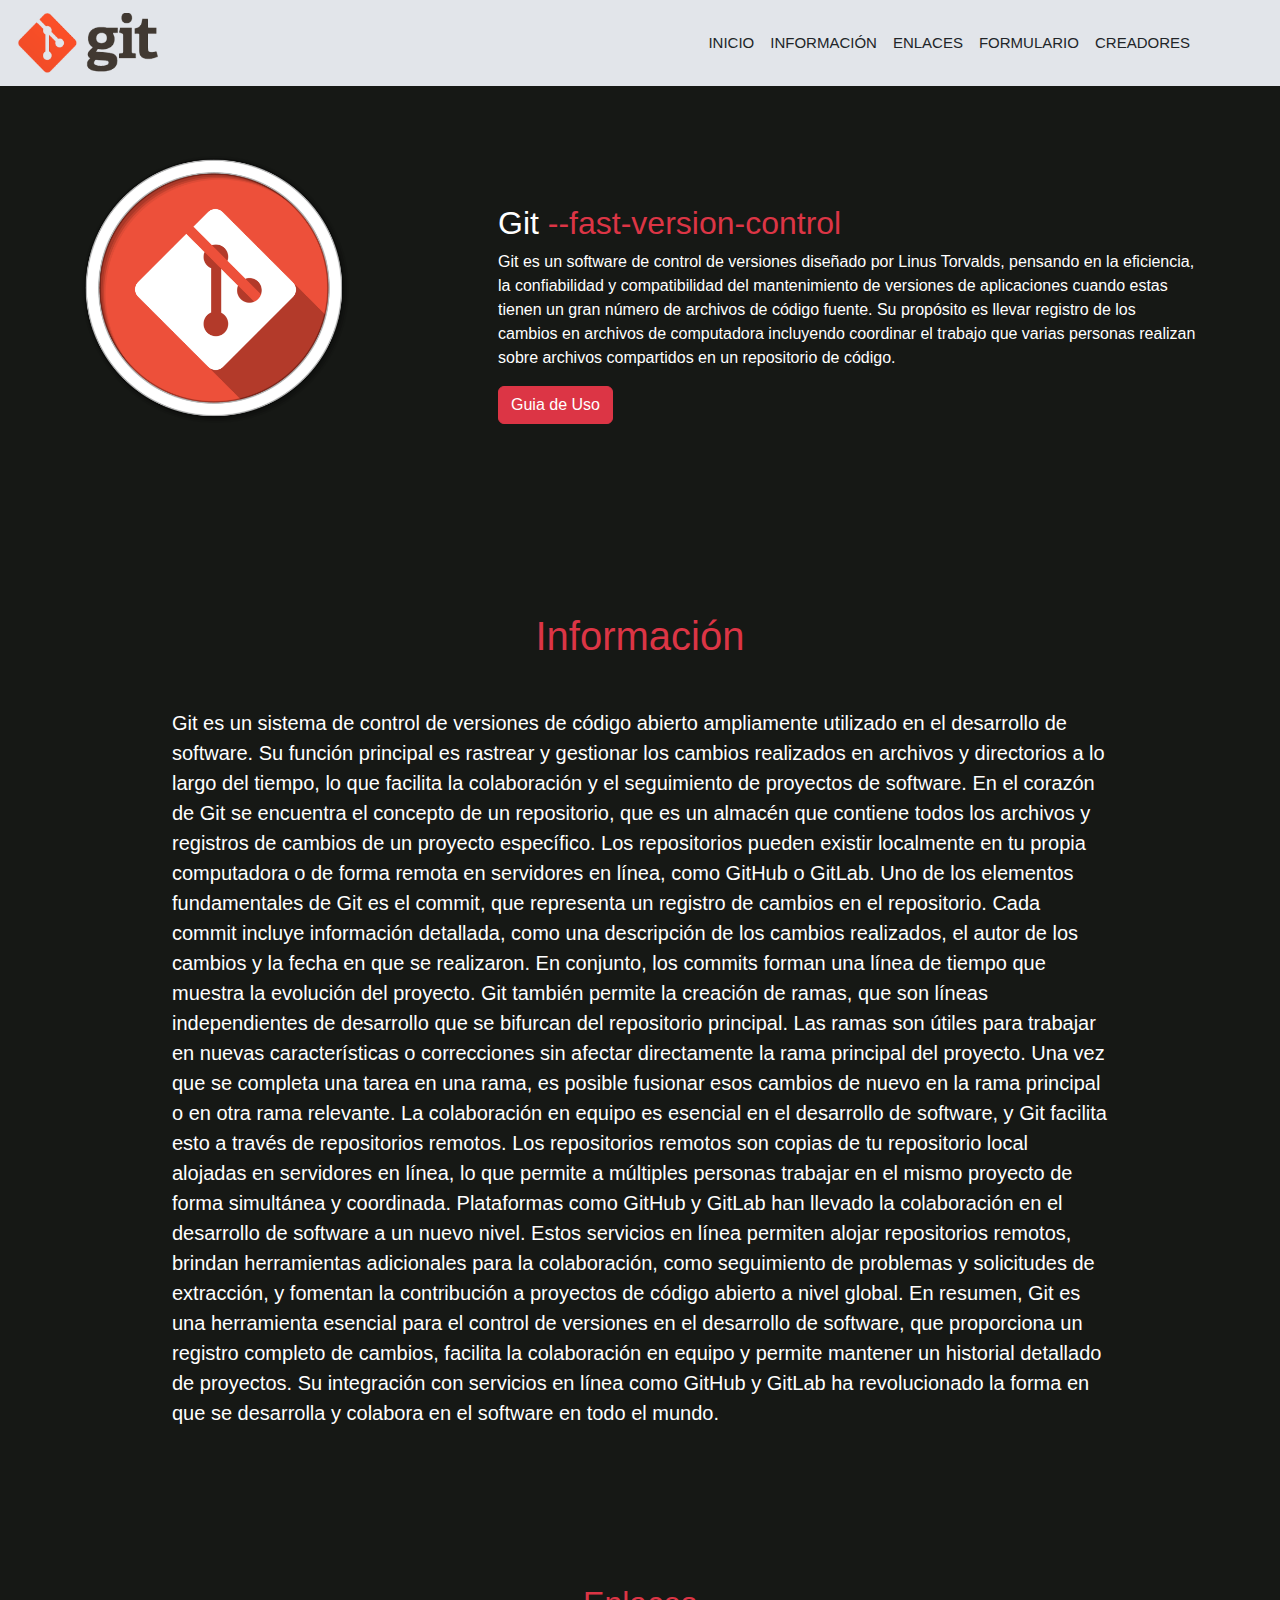
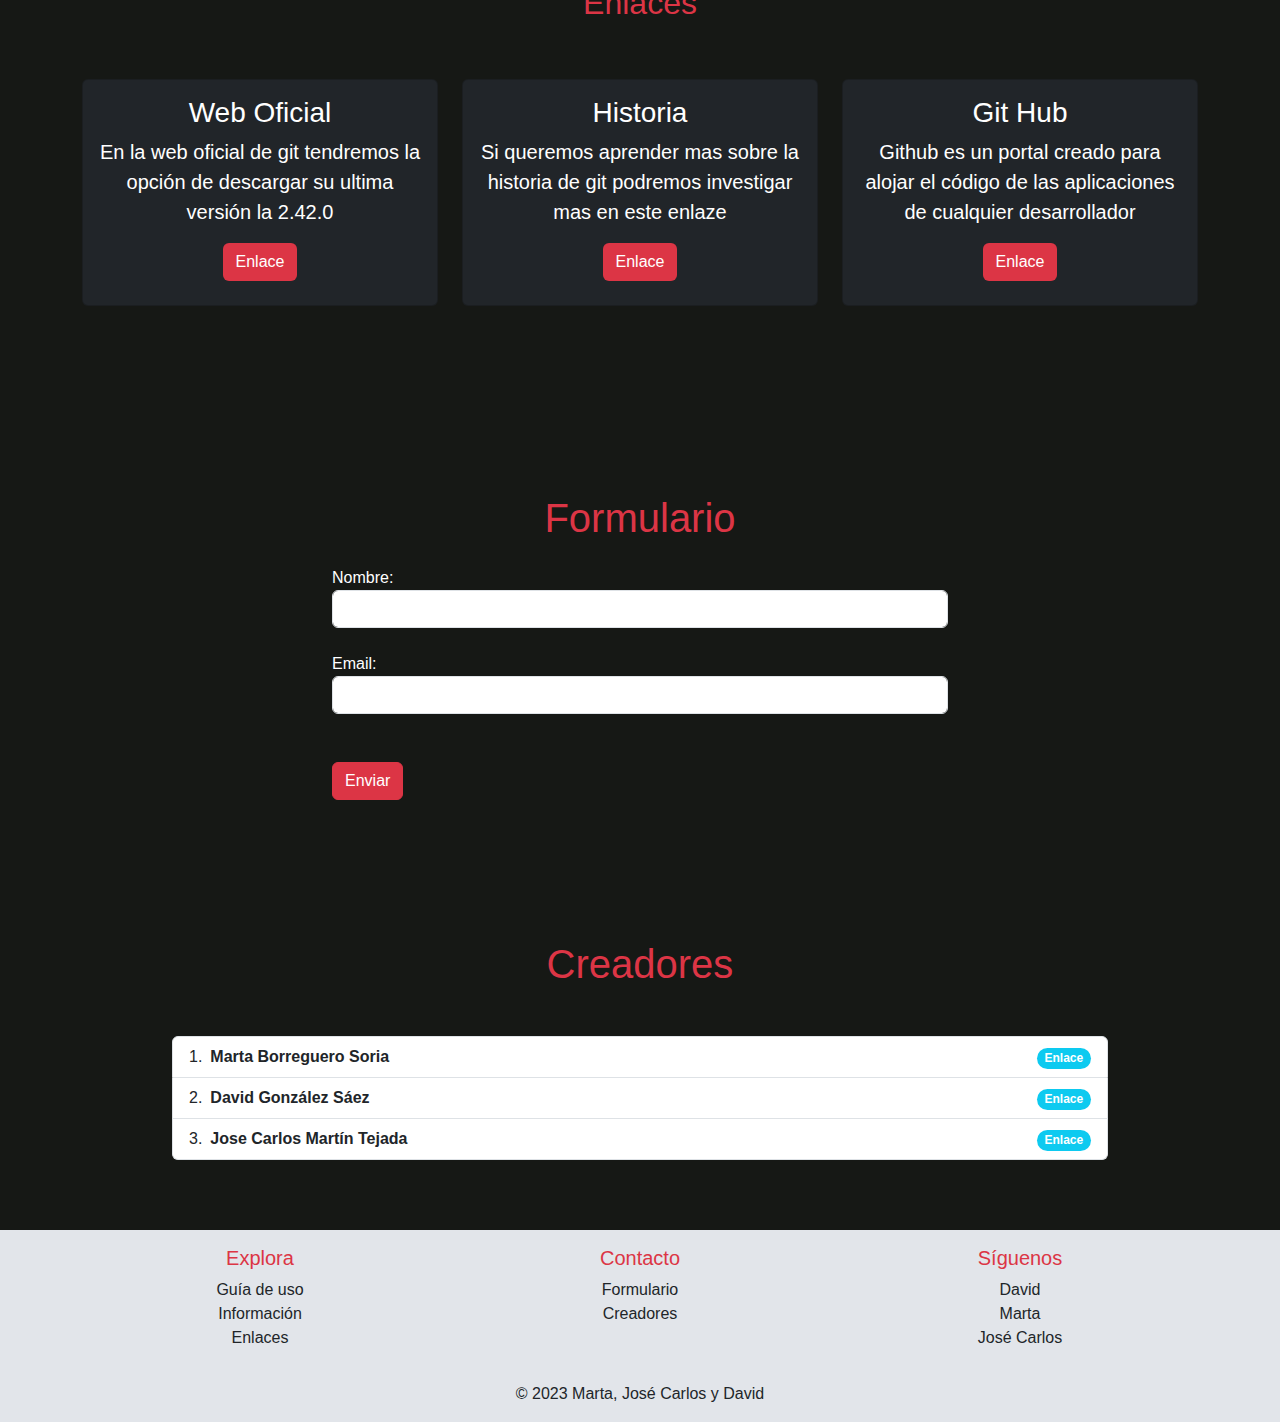
<file: DESPLIEGUE/Despliegue-de-aplicaciones-web/index.html>
<!doctype html>
<html lang="en">

<head>
    <title>Git</title>
    <!-- Required meta tags -->
    <meta charset="utf-8">
    <meta name="viewport" content="width=device-width, initial-scale=1, shrink-to-fit=no">

    <!--<link rel="icon" href="img/fabi.png" type="image/x-icon"> -->
    <link rel="stylesheet" type="text/css" href="css/bootstrap.css">
    <link rel="stylesheet" type="text/css" href="css/style.css">

    <!-- Bootstrap CSS v5.2.1 -->
    <link href="https://cdn.jsdelivr.net/npm/bootstrap@5.2.1/dist/css/bootstrap.min.css" rel="stylesheet"
        integrity="sha384-iYQeCzEYFbKjA/T2uDLTpkwGzCiq6soy8tYaI1GyVh/UjpbCx/TYkiZhlZB6+fzT" crossorigin="anonymous">

    <!-- Bootstrap JavaScript Libraries -->
    <script defer src="https://cdn.jsdelivr.net/npm/@popperjs/core@2.11.6/dist/umd/popper.min.js"
        integrity="sha384-oBqDVmMz9ATKxIep9tiCxS/Z9fNfEXiDAYTujMAeBAsjFuCZSmKbSSUnQlmh/jp3" crossorigin="anonymous">
        </script>

    <script defer src="https://cdn.jsdelivr.net/npm/bootstrap@5.2.1/dist/js/bootstrap.min.js"
        integrity="sha384-7VPbUDkoPSGFnVtYi0QogXtr74QeVeeIs99Qfg5YCF+TidwNdjvaKZX19NZ/e6oz" crossorigin="anonymous">
        </script>

</head>

<body>
  <nav class="gris navbar navbar-expand-lg sticky-top">
    <div class="container">
        <a class="navbar-brand" href="index.html">
            <img src="img/logo@2x.png" alt="Logo" width="140" height="60">
        </a>
        <button class="navbar-toggler" type="button" data-toggle="collapse" data-target="#navbarNav"
            aria-controls="navbarNav" aria-expanded="false" aria-label="Toggle navigation">
            <span class="navbar-toggler-icon">
                <span class="linea"></span>
                <span class="linea"></span>
                <span class="linea"></span>
            </span>
        </button>
        <div class="collapse navbar-collapse justify-content-end" id="navbarNav">
            <ul class="navbar-nav">
                <li class="nav-item">
                    <a class="nav-link text-dark" href="#guia">Inicio</a>
                </li>
                <li class="nav-item">
                    <a class="nav-link text-dark" href="#info">Información</a>
                </li>
                <li class="nav-item">
                    <a class="nav-link text-dark" href="#enlaces">Enlaces</a>
                </li>
                <li class="nav-item">
                    <a class="nav-link text-dark" href="#formulario">Formulario</a>
                </li>
                <li class="nav-item">
                    <a class="nav-link text-dark" href="#creadores">Creadores</a>
                </li>
            </ul>
        </div>
    </div>
</nav>
    <main>

        <section class="about section-padding" id="guia">
                <div class="container">
                    <div class="row">
                        <div class="col-lg-4 col-md-12 col-12">
                            <img src="img/logo2.png" class="img-fluid w-75" alt=""></img>
                        </div>
                        <div class="col-lg-8 col-md-12 col-12 ps-lg-5 mt-md-5">
                            <div class="about-text text-white">
                                <h2>Git <span class="text-danger">--fast-version-control</span></h2>
                                <P> Git es un software de control de versiones diseñado por Linus Torvalds, pensando en la eficiencia, la confiabilidad y compatibilidad del mantenimiento de versiones de aplicaciones cuando estas tienen un gran número de archivos de código fuente. Su propósito es llevar registro de los cambios en archivos de computadora incluyendo coordinar el trabajo que varias personas realizan sobre archivos compartidos en un repositorio de código.</P>
                                    <button type="button" class="btn btn-danger" data-bs-toggle="modal" data-bs-target="#exampleModal">
                                        Guia de Uso
                                      </button>

                                      <div class="modal fade" id="exampleModal" tabindex="-1" aria-labelledby="exampleModalLabel" aria-hidden="true">
                                        <div class="modal-dialog">
                                          <div class="modal-content">
                                            <div class="modal-header">
                                              <h5 class="modal-title text-dark" id="exampleModalLabel">G<span class="text-danger">it</span></h5>
                                              <button type="button" class="btn-close" data-bs-dismiss="modal" aria-label="Close"></button>
                                            </div>
                                            <div class="modal-body">
                                              <p class="text-dark">Instalación: Primero, instala Git en tu computadora si aún no lo tienes. Puedes descargarlo desde el sitio web oficial de Git.</p>
                                              <p class="text-dark">Creación de un repositorio: En la carpeta de tu proyecto, ejecuta el comando git init para inicializar un repositorio Git.</p>
                                              <p class="text-dark">Agrega archivos: Utiliza git add para agregar archivos al área de preparación (staging) antes de hacer un commit. Por ejemplo, git add archivo.txt.</p>
                                              <p class="text-dark">Realiza un commit: Usa git commit para guardar los cambios en el repositorio. Incluye un mensaje descriptivo para el commit, por ejemplo, git commit -m "Agrega nuevas características".</p>
                                              <p class="text-dark">Crea ramas: Para trabajar en nuevas características o correcciones, crea ramas con git branch nombre-rama y cámbiate a ellas con git checkout nombre-rama.</p>
                                              <p class="text-dark">Fusiona cambios: Cuando hayas completado tu trabajo en una rama, puedes fusionarla en la rama principal con git merge. Por ejemplo, git merge nombre-rama.</p>
                                              <p class="text-dark">Repositorios remotos: Si trabajas en equipo, clona un repositorio remoto con git clone o agrega un repositorio remoto con git remote add. Luego, usa git push para enviar tus cambios al repositorio remoto y git pull para obtener cambios de otros.</p>
                                              <p class="text-dark">Gestión de conflictos: Si hay conflictos durante una fusión, Git te guiará para resolverlos.</p>
                                              <p class="text-dark">Historial y registro de cambios: Utiliza comandos como git log para ver el historial de commits y git diff para ver las diferencias entre versiones.</p>
                                            </div>
                                            <div class="modal-footer">
                                              <button type="button" class="btn btn-danger" data-bs-dismiss="modal">Entendido</button>
                                            </div>
                                          </div>
                                        </div>
                                      </div>
                            </div>
                        </div>
                    </div>
                </div>
        </section>


        <section class="section-padding" id="info">
            <div class="container w-75 text-white mt-5">
              <h1 class="text-center text-danger">Información</h1>
              <p class="mt-5 lead">Git es un sistema de control de versiones de código abierto ampliamente utilizado en el desarrollo de software. Su función principal es rastrear y gestionar los cambios realizados en archivos y directorios a lo largo del tiempo, lo que facilita la colaboración y el seguimiento de proyectos de software.

                En el corazón de Git se encuentra el concepto de un repositorio, que es un almacén que contiene todos los archivos y registros de cambios de un proyecto específico. Los repositorios pueden existir localmente en tu propia computadora o de forma remota en servidores en línea, como GitHub o GitLab.
                
                Uno de los elementos fundamentales de Git es el commit, que representa un registro de cambios en el repositorio. Cada commit incluye información detallada, como una descripción de los cambios realizados, el autor de los cambios y la fecha en que se realizaron. En conjunto, los commits forman una línea de tiempo que muestra la evolución del proyecto.
                
                Git también permite la creación de ramas, que son líneas independientes de desarrollo que se bifurcan del repositorio principal. Las ramas son útiles para trabajar en nuevas características o correcciones sin afectar directamente la rama principal del proyecto. Una vez que se completa una tarea en una rama, es posible fusionar esos cambios de nuevo en la rama principal o en otra rama relevante.
                
                La colaboración en equipo es esencial en el desarrollo de software, y Git facilita esto a través de repositorios remotos. Los repositorios remotos son copias de tu repositorio local alojadas en servidores en línea, lo que permite a múltiples personas trabajar en el mismo proyecto de forma simultánea y coordinada.
                
                Plataformas como GitHub y GitLab han llevado la colaboración en el desarrollo de software a un nuevo nivel. Estos servicios en línea permiten alojar repositorios remotos, brindan herramientas adicionales para la colaboración, como seguimiento de problemas y solicitudes de extracción, y fomentan la contribución a proyectos de código abierto a nivel global.
                
                En resumen, Git es una herramienta esencial para el control de versiones en el desarrollo de software, que proporciona un registro completo de cambios, facilita la colaboración en equipo y permite mantener un historial detallado de proyectos. Su integración con servicios en línea como GitHub y GitLab ha revolucionado la forma en que se desarrolla y colabora en el software en todo el mundo.</p>
            </div>
          </section>
            

        <section class="services section-padding" id="enlaces">

                <div class="container">

                    <div class="row">
                        <div class="col-md-12">
                            <div class="section-header text-center text-danger pb-5">
                                <h2>Enlaces</h2>
                                
                            </div>
                        </div>
                    </div>


                    <div class="row">
                        <div class="col-12 col-md-12 col-lg-4">
                            <div class="card text-white text-center bg-dark pb-2">
                                <div class="card-body">
                                    <i class="bi bi-laptop"></i>
                                    <h3 class="card-title">Web Oficial</h3>
                                    <p class="lead">En la web oficial de git tendremos la opción de descargar su ultima versión la 2.42.0</p>
                                    <a href="https://git-scm.com/"><button class="btn bg-danger text-white">Enlace</button></a>
                                    
                                </div>
                            </div>
                        </div>
                    


                    
                        <div class="col-12 col-md-12 col-lg-4">
                            <div class="card text-white text-center bg-dark pb-2">
                                <div class="card-body">
                                    <i class="bi bi-wifi"></i>
                                    <h3 class="card-title">Historia</h3>
                                    <p class="lead">Si queremos aprender mas sobre la historia de git podremos investigar mas en este enlaze</p>
                                    <a href="https://es.wikipedia.org/wiki/Git"><button class="btn bg-danger text-white">Enlace</button></a>
                                    
                                </div>
                            </div>
                        </div>
                    


                    
                        <div class="col-12 col-md-12 col-lg-4">
                            <div class="card text-white text-center bg-dark pb-2">
                                <div class="card-body">
                                    <i class="bi bi-laptop"></i>
                                    <h3 class="card-title">Git Hub</h3>
                                    <p class="lead">Github es un portal creado para alojar el código de las aplicaciones de cualquier desarrollador</p>
                                    <a href="https://github.com/"><button class="btn bg-danger text-white">Enlace</button></a>
                                    
                                </div>
                            </div>
                        </div>
                    </div>
                </div>
        </section>


        
            
        <section class="section-padding mt-5" id="formulario">
            <div class="container w-50 text-white">
                <h1 class="text-center text-danger">Formulario</h1>
                <form id="myForm">
                  
                  <div class="form-group mt-4">
                    <label for="nombre">Nombre:</label>
                    <input type="text" class="form-control" id="nombre" name="nombre" required>
                  </div>
                  <div class="form-group mt-4">
                    <label for="email">Email:</label>
                    <input type="email" class="form-control" id="email" name="email" required>
                  </div>
                  <button type="submit" class="btn btn-danger mt-5">Enviar</button>
        
                </form>
              </div>
            </section>


            <section class="section-padding" id="creadores">
                <div class="container text-white w-75">
                    <h1 class="text-center text-danger">Creadores</h1>
        
                    <ol class="list-group list-group-numbered mt-5">
                        <li class="list-group-item d-flex justify-content-between align-items-start">
                          <div class="ms-2 me-auto">
                            <div class="fw-bold">Marta Borreguero Soria</div>
                            
                          </div>
                          <a href="https://github.com/martaboso98"><span class="badge bg-info rounded-pill">Enlace</span></a>
                        </li>
                        <li class="list-group-item d-flex justify-content-between align-items-start">
                          <div class="ms-2 me-auto">
                            <div class="fw-bold">David González Sáez</div>
                            
                          </div>
                          <a href="https://github.com/dgs02"><span class="badge bg-info rounded-pill">Enlace</span></a>
                        </li>
                        <li class="list-group-item d-flex justify-content-between align-items-start">
                          <div class="ms-2 me-auto">
                            <div class="fw-bold">Jose Carlos Martín Tejada</div>
                            
                          </div>
                          <a href="https://github.com/josekaMT"><span class="badge bg-info rounded-pill">Enlace</span></a>
                        </li>
                      </ol>
                </div>
            </section>


        
        
    </main>
    
    <footer class="footer-dark text-white py-3 text-center">
      <div class="container">
          <div class="row">
              <div class="col-md-4">
                  <h5 class="text-danger">Explora</h5>
                  <ul class="list-unstyled">
                      <li><a href="#guia" class="text-decoration-none text-dark">Guía de uso</a></li>
                      <li><a href="#info" class="text-decoration-none text-dark">Información</a></li>
                      <li><a href="#enlaces" class="text-decoration-none text-dark">Enlaces</a></li>
                  </ul>
              </div>
              <div class="col-md-4">
                  <h5 class="text-danger">Contacto</h5>
                  <ul class="list-unstyled">
                      <li><a href="#formulario" class="text-decoration-none text-dark">Formulario</a></li>
                      <li><a href="#creadores" class="text-decoration-none text-dark">Creadores</a></li>
                  </ul>
              </div>
              <div class="col-md-4">
                  <h5 class="text-danger">Síguenos</h5>
                  <ul class="list-unstyled ">
                      <li><a href="https://github.com/dgs02" class="text-decoration-none text-dark">David</a></li>
                      <li><a href="https://github.com/martaboso98" class="text-decoration-none text-dark">Marta</a></li>
                      <li><a href="https://github.com/josekaMT" class="text-decoration-none text-dark">José Carlos</a></li>
                  </ul>
              </div>
          </div>
          <div class="row mt-3">
              <div class="col-12">
                  <p class="text-center mb-0 text-dark">© 2023 Marta, José Carlos y David </p>
              </div>
          </div>
      </div>
  </footer>

</body>

</html>
</file>
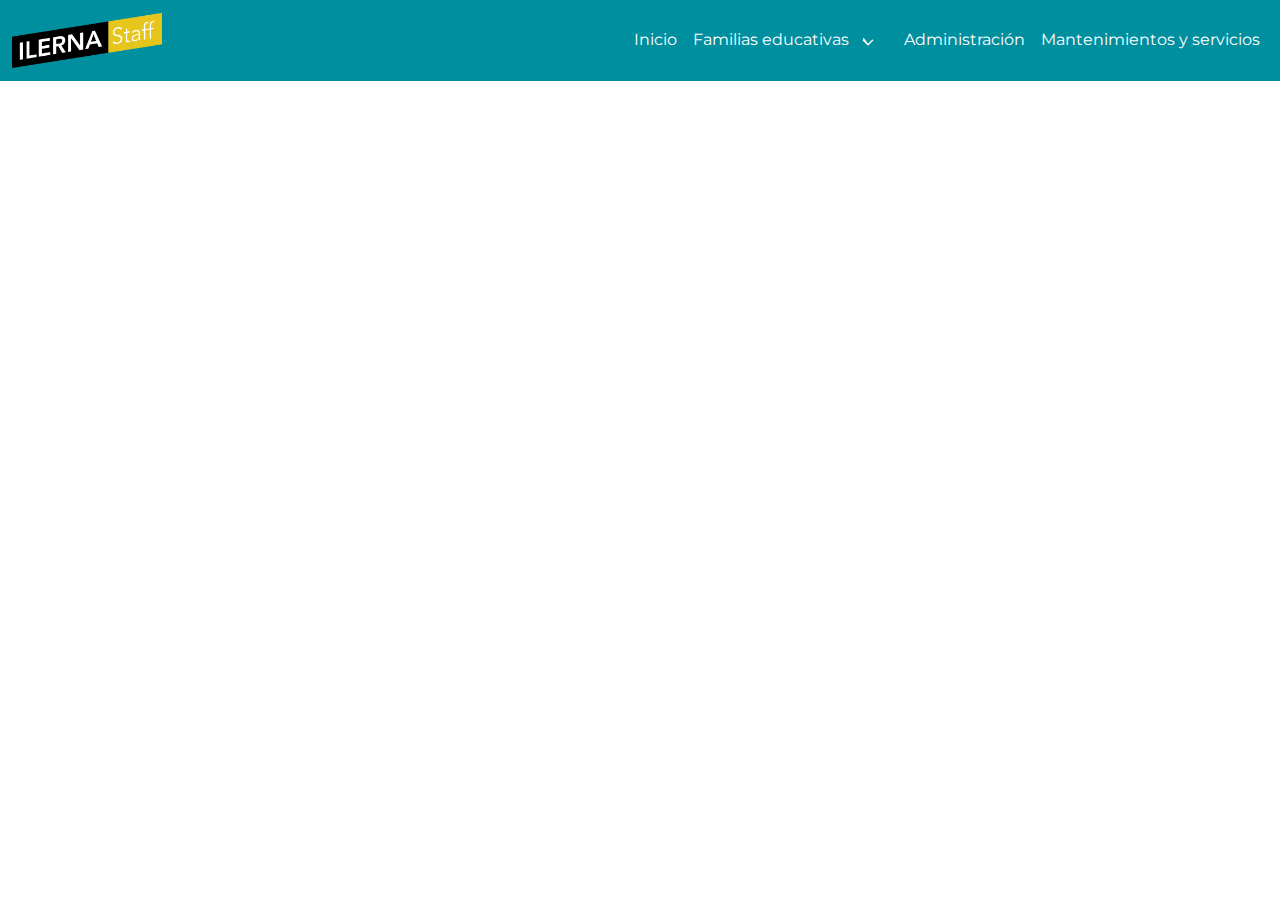
<file: INTERFACES/IIernaStaff/IIernaStaff/index.html>
<!doctype html>
<html lang="es">

<head>
  <title>Inicio · Ilerna Staff</title>
  <!-- Required meta tags -->
  <meta charset="utf-8">
  <meta name="viewport" content="width=device-width, initial-scale=1, shrink-to-fit=no">

  <!-- Bootstrap -->
  <link rel="stylesheet" href="css/bootstrap.css">
  <link rel="stylesheet" href="css/style.css">
  <link href="https://fonts.googleapis.com/css2?family=Montserrat:wght@400;700&display=swap" rel="stylesheet">
  <script defer src="js/bootstrap.bundle.js"></script>

  <style>
    /* Cambiar el color del contorno del icono del menú móvil a blanco */
    .custom-navbar .navbar-toggler-icon {
      border-color: #fff;
    }
  </style>
</head>

<body>
  <header>
    <!-- Navigation Bar -->
    <nav class="navbar navbar-expand-lg navbar-light bg-blueilerna custom-navbar">
      <div class="container-xxl">
        <a class="navbar-brand" href="index.html">
          <img src="Resources/img/logo/ilerna_Staff_Amarillo.png" alt="Logo" width="150" height="55"> <!--LOGO, CAMBIAR LOGOS SEGUN EL GRADO-->
        </a>

        <!--NO BORRAR BOTÓN DE MOVIL-->
        <button class="navbar-toggler" type="button" data-bs-toggle="collapse" data-bs-target="#navbarNav" aria-controls="navbarNav" aria-expanded="false" aria-label="Toggle navigation">
          <span class="navbar-toggler-icon">
            <span class="linea"></span>
            <span class="linea"></span>
            <span class="linea"></span>
          </span>
        </button>
        

        <div class="collapse navbar-collapse" id="navbarNav">
          <ul class="navbar-nav ml-auto menu-derecha">
            <li class="nav-item active">
              <a class="nav-link text-white" href="index.html">Inicio</a>
            </li>
            <li class="nav-item has-submenu">
              <a class="nav-link text-white" href="#">Familias educativas <class="arrow-down-custom">
                  <svg xmlns="http://www.w3.org/2000/svg" width="24" height="24" fill="currentColor"
                    class="custom-arrow" viewBox="0 0 16 16">
                    <path
                      d="M4.646 6.146a.5.5 0 01.708 0L8 9.793l2.646-2.647a.5.5 0 01.708 0 .5.5 0 010 .708l-3 3a.5.5 0 01-.708 0l-3-3a.5.5 0 010-.708z" />
                  </svg>
              </a>
              <ul class="submenu">
                <li class="nav-item">
                  <a class="nav-link text-white" href="#">Sanidad</a>
                </li>
                <li class="nav-item">
                  <a class="nav-link text-white" href="#">Serv. Socioculturales</a>
                </li>
                <li class="nav-item">
                  <a class="nav-link text-white" href="#">Comercio y Marketing</a>
                </li>
                <li class="nav-item">
                  <a class="nav-link text-white" href="#">Administ. y Gestión</a>
                </li>
                <li class="nav-item">
                  <a class="nav-link text-white" href="#">Inform. y Comunic.</a>
                </li>
                <li class="nav-item">
                  <a class="nav-link text-white" href="#">Imagen Sonido</a>
                </li>
                <li class="nav-item">
                  <a class="nav-link text-white" href="#">Imagen Personal</a>
                </li>
                <li class="nav-item">
                  <a class="nav-link text-white" href="#">Administración</a>
                </li>
              </ul>
            </li>
            <li class="nav-item">
              <a class="nav-link text-white" href="#">Administración</a>
            </li>
            <li class="nav-item">
              <a class="nav-link text-white" href="#">Mantenimientos y servicios</a>
            </li>
          </ul>
        </div>
      </div>
    </nav>
  </header>
  <main>
    <!-- Contenido principal -->
  </main>
  <footer>
    <!-- Pie de página -->
  </footer>
</body>

</html>
</file>
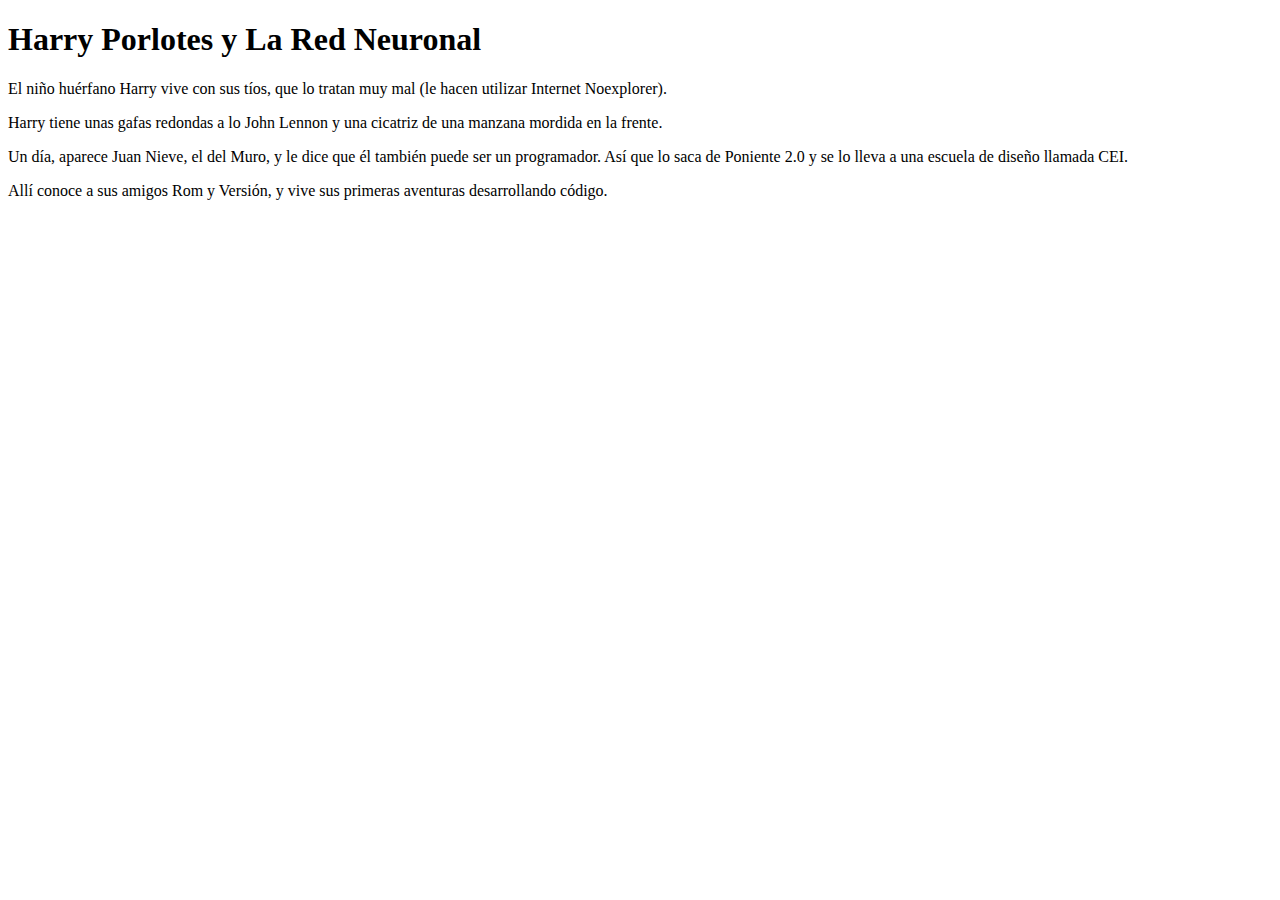
<file: DESPLIEGUE/Evaluación Conocimientos Git/hp01.html>
<!DOCTYPE html>
<meta charset='utf-8'>
 <head>
  <title>Harry Porlotes y La Red Neuronal</title>
 </head>
 <body>
<h1>Harry Porlotes y La Red Neuronal</h1>
<p>El niño huérfano Harry vive con sus tíos, que lo tratan muy mal (le hacen utilizar Internet Noexplorer).</p>
<p>Harry tiene unas gafas redondas a lo John Lennon y una cicatriz de una manzana mordida en la frente.</p>
<p>Un día, aparece Juan Nieve, el del Muro, y le dice que él también puede ser un programador. 
Así que lo saca de Poniente 2.0 y se lo lleva a una escuela de diseño llamada CEI.</p>
<p>Allí conoce a sus amigos Rom y Versión, y vive sus primeras aventuras desarrollando código.</p>
</body>
</html>
</file>
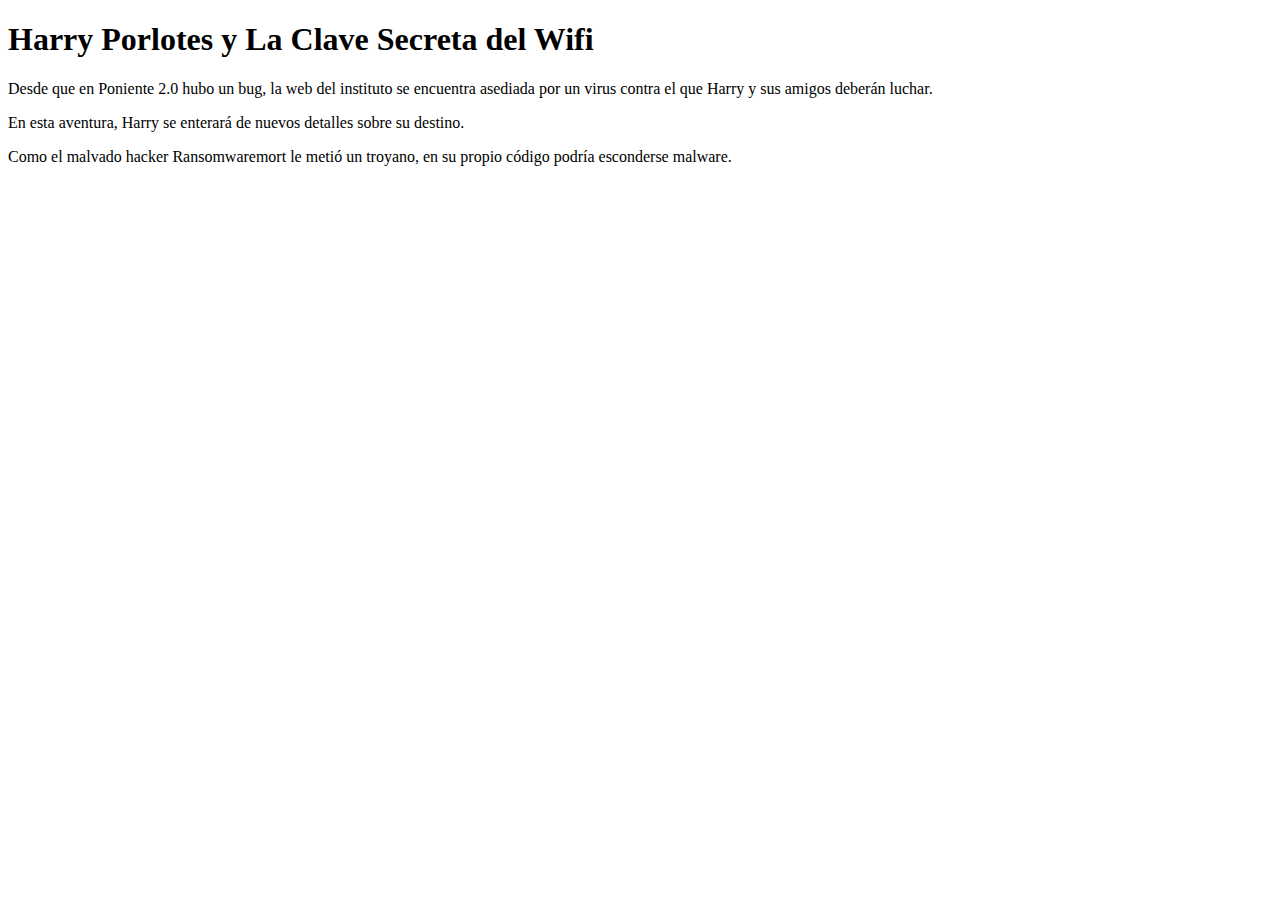
<file: DESPLIEGUE/Evaluación Conocimientos Git/hp02.html>
<!DOCTYPE html>
<meta charset='utf-8'>
  <title>Harry Porlotes y La Clave Secreta del Wifi</title>
 </head>
 <body>
<h1>Harry Porlotes y La Clave Secreta del Wifi</h1>
<p>Desde que en Poniente 2.0 hubo un bug, la web del instituto se encuentra asediada por un virus contra el que Harry y sus amigos deberán luchar.</p><p>En esta aventura, Harry se enterará de nuevos detalles sobre su destino.</p>
<p>Como el malvado hacker Ransomwaremort le metió un troyano, en su propio código podría esconderse malware.</p>
 </body>
</html>
</file>
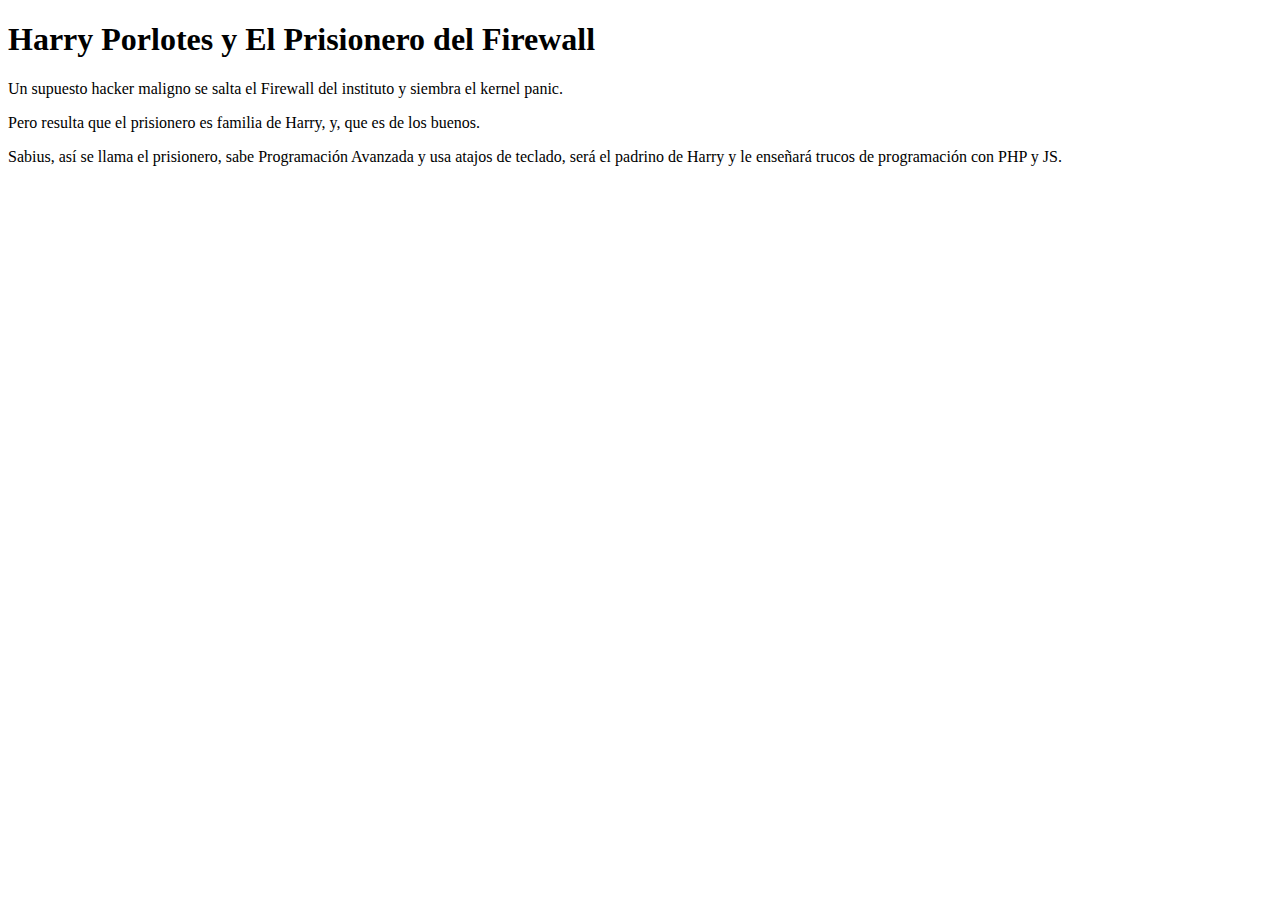
<file: DESPLIEGUE/Evaluación Conocimientos Git/hp03.html>
<!DOCTYPE html>
<meta charset='utf-8'>
  <title>Harry Porlotes y El Prisionero del Firewall</title>
 </head>
 <body>
<h1>Harry Porlotes y El Prisionero del Firewall</h1>
<p>Un supuesto hacker maligno se salta el Firewall del instituto y siembra el kernel panic.</p>
<p>Pero resulta que el prisionero es familia de Harry, y, que es de los buenos.</p>
<p>Sabius, así se llama el prisionero, sabe Programación Avanzada y usa atajos de teclado, será el padrino de Harry y le enseñará trucos de programación con PHP y JS.</p>
 </body>
</html>
</file>
<file: DESPLIEGUE/Despliegue-de-aplicaciones-web/css/style.css>
.bd-placeholder-img {
    font-size: 1.125rem;
    text-anchor: middle;
    -webkit-user-select: none;
    -moz-user-select: none;
    user-select: none;
  }

  @media (min-width: 768px) {
    .bd-placeholder-img-lg {
      font-size: 3.5rem;
    }
  }

  .b-example-divider {
    width: 100%;
    height: 3rem;
    background-color: rgba(0, 0, 0, .1);
    border: solid rgba(0, 0, 0, .15);
    border-width: 1px 0;
    box-shadow: inset 0 .5em 1.5em rgba(0, 0, 0, .1), inset 0 .125em .5em rgba(0, 0, 0, .15);
  }

  .b-example-vr {
    flex-shrink: 0;
    width: 1.5rem;
    height: 100vh;
  }

  .bi {
    vertical-align: -.125em;
    fill: currentColor;
  }

  .nav-scroller {
    position: relative;
    z-index: 2;
    height: 2.75rem;
    overflow-y: hidden;
  }

  .nav-scroller .nav {
    display: flex;
    flex-wrap: nowrap;
    padding-bottom: 1rem;
    margin-top: -1px;
    overflow-x: auto;
    text-align: center;
    white-space: nowrap;
    -webkit-overflow-scrolling: touch;
  }

  .btn-bd-primary {
    --bd-violet-bg: #712cf9;
    --bd-violet-rgb: 112.520718, 44.062154, 249.437846;

    --bs-btn-font-weight: 600;
    --bs-btn-color: var(--bs-white);
    --bs-btn-bg: var(--bd-violet-bg);
    --bs-btn-border-color: var(--bd-violet-bg);
    --bs-btn-hover-color: var(--bs-white);
    --bs-btn-hover-bg: #6528e0;
    --bs-btn-hover-border-color: #6528e0;
    --bs-btn-focus-shadow-rgb: var(--bd-violet-rgb);
    --bs-btn-active-color: var(--bs-btn-hover-color);
    --bs-btn-active-bg: #5a23c8;
    --bs-btn-active-border-color: #5a23c8;
  }

  .bd-mode-toggle {
    z-index: 1500;
  }

  .bd-mode-toggle .dropdown-menu .active .bi {
    display: block !important;
  }

  .footer-dark{
    background-color: #e2e5ea !important;
  }


.header-with-bg {
    width: 100%;
    position: relative;
    overflow: hidden;
}

.image-container img {
    width: 100%;
    height: auto;
    object-fit: cover;
}

.gris {
    background-color: #e2e5ea !important;
}

.navbar-toggler .linea {
    background-color: #161815 !important;
}

.text-white-p {
    color: #ffffff !important;
    font-size: 40px;
}

.text-white-h1 {
    color: #ffffff !important;
    font-size: 6px;
}

.navbar-brand {
    color: #fff;
    font-size: 24px;
    margin-left: -64px;
}

.slider-container {
    position: relative;
}

.slider-overlay {
    position: absolute;
    top: 0;
    left: 0;
    width: 100%;
    height: 100%;
    background-color: rgba(0, 0, 0, 0.5);
    z-index: -1;
}

h1,
p {
    color: #ffffff;
}

.btn-red {
    color: #fff;
    background-color: #f05133;
    border-color: #f05133;
}

.bg-red {
    background-color: #f05133;
}

.text-red {
    color: #f05133;
}


.slider-content {
    position: absolute;
    top: 45%;
    left: 50%;
    transform: translate(-50%, -50%);
    z-index: 1;
    color: white;
}

.navbar-nav .nav-link {
    position: relative;
    color: white;
}

.navbar-nav .nav-link:before {
    content: "";
    position: absolute;
    width: 100%;
    height: 2px;
    bottom: -3px;
    left: 0;
    background-color: #f05133;
    visibility: hidden;
    transform: scaleX(0);
    transition: all 0.3s ease-in-out;
}

.navbar-nav .nav-link:hover:before {
    visibility: visible;
    transform: scaleX(1);
}

.btn-red {
    background-color: #f05133;
}

.navbar-toggler {
    color: #ffffff00;
    border: none;
    padding: 0;
    width: 30px;
    height: 30px;
    margin-bottom: 16px;
}

.navbar-toggler span {
    display: block;
    width: 100%;
    height: 3px;
    background-color: #d91515;
    margin-bottom: 5px;
}

.navbar-toggler span:last-child {
    margin-bottom: 0;
}

.navbar-toggler span {
    background-color: #fff;
    transition: all 0.6s ease-in-out;
}

.navbar-toggler:hover span {
    background-color: #f05133;
}

@media (min-width: 768px) and (max-width: 991px) {
    .navbar-toggler span {
        height: 3px;
        margin-bottom: 5px;
    }
}

.btn-red {
    background-color: #f05133;
    transition: all 0.6s ease-in-out;
}

.btn-red:hover {
    background-color: #ffffff00;
    color: #f05133;
    border-color: #f05133;
}


*{
    font-family: Arial, Helvetica, sans-serif;
}



body{
    background: #161815 !important;
}

.section-padding{
    padding: 70px 0;
}

.carousel-item{
    height: 80vh;
    min-height: 300px;
}


.carousel-caption h5{
    font-size: 45px;
    text-transform: uppercase;
    letter-spacing: 2px;
    margin-top: 25px;
}

.carousel-caption p{
    width: 60%;
    margin: auto;
    font-size: 18px;
    line-height: 1.9;
}



.navbar-nav a{
    font-size: 15px;
    text-transform: uppercase;
    font-weight: 500;
}

.navbar-dark .navbar-brand{
    color: #fff;
    font-size: 25px;
    text-transform: uppercase;
    font-weight: bold;
    letter-spacing: 2px;
}

.navbar-ligth .navbar-brand:focus, .navbar-ligth .navbar-brand:hover{
    color:#000
}

.w-100{
    height: 100vh;

}

.navbar-toggler{
    padding: 1px 5px;
    font-size: 18px;
    line-height: 0.3;
}


.video img{
    width: 100%;
    height: 700px;
    z-index: inherit;
}




@media(max-width: 767px){
    .navbar-nav{
        text-align: center;
    }

    .carousel-item{
        height: 70vh;
    }

    .w-100{
        height: 70vh;
    }

    .carousel-caption{
        bottom: 125px;

    }

    .carousel-caption h5{
        font-size: 17px;
    }

    .carousel-caption a{
        padding: 10px 15px;
        font-size: 15px;
    }

    .carousel-caption p{
        width: 100%;
        line-height: 1.5;
        font-size: 12px;

    }

    .about-text{
        padding-top: 50px;
    }

    .card{
        margin-bottom: 30px;
    }

    .section-padding{
        padding: 50px 0;
    }
}
</file>
<file: INTERFACES/IIernaStaff/IIernaStaff/css/style.css>
:root {
  --main-White: #FBFBFB;
  --main-Light-blue: #CAE2E4;
  --main-Blue: #008F9F;
  --main-Black: #050505;
  --main-Yellow: #FDC523;
}

body {
  font-family: 'Montserrat', sans-serif;

}

.bg-blueilerna {
  color: #fff !important;
  background-color: #008F9F !important;
}

.link-blueilerna {
  color: #0d6efd !important;
}

.link-blueilerna:hover,
.link-blueilernay:focus {
  color: #0a58ca !important;
}

/* Estilos personalizados para el menú alineado a la derecha */
.menu-derecha {
  margin-left: auto;
  /* Mueve el menú hacia la derecha */
  font-family: 'Montserrat', sans-serif;
}

/* Estilo del subrayado y color al pasar el cursor sobre los elementos del menú */
.nav-link {
  position: relative;
  text-decoration: none;
  color: #ffffff;
  /* Color inicial del texto del menú */
  transition: color 0.3s;
}

.nav-link::before {
  content: "";
  position: absolute;
  width: 100%;
  height: 2px;
  bottom: 0;
  left: 0;
  background-color: #CAE2E4;
  ;
  /* Color inicial del subrayado */
  transform: scaleX(0);
  /* Inicialmente, el subrayado no es visible */
  transform-origin: bottom right;
  transition: transform 0.3s, background-color 0.3s;
}

.nav-link:hover {
  color: #CAE2E4;
  ;
  /* Cambia el color del texto al pasar el cursor */
}

.nav-link:hover::before {
  transform: scaleX(1);
  /* Muestra el subrayado al pasar el cursor */
  transform-origin: bottom left;
  background-color: #CAE2E4;
  ;
  /* Cambia el color del subrayado al pasar el cursor */
}

/*Submenu*/
.has-submenu {
  position: relative;
}

.submenu {
  display: none;
  position: absolute;
  background-color: #008f9fd5;
  list-style: none;
  margin: 0;
  padding: 0;
  z-index: 1;
  box-shadow: 0 2px 2px rgba(0, 0, 0, 0.2);
  border-radius: 4px;
  width: 200px;
  /* Ajusta el ancho según tus necesidades */
  opacity: 0;
  transform: translateY(10px);
  transition: opacity 0.3s, transform 0.3s;
}

.has-submenu:hover .submenu {
  display: block;
  opacity: 1;
  transform: translateY(0);
}

.submenu a {
  color: #fff;
  text-decoration: none;
  padding: 10px;
  display: block;
  transition: background-color 0.3s;
}

.submenu a:hover {
  background-color: #cae2e46d;
}

.arrow-down-custom {
  display: flex;
  align-items: center;
}

.custom-arrow {
  fill: currentColor;
  transition: transform 0.3s;
  width: 30px;
  /* Ajusta el tamaño de la flecha */
  height: 24px;
  margin-right: 5px;
  /* Ajusta el espacio entre la flecha y el texto */
}

.has-submenu:hover .custom-arrow {
  transform: rotate(180deg);
}

.px-15 {
  padding-right: 8rem !important;
  padding-left: 8rem !important;
}








.navbar-nav .nav-link {
  position: relative;
  color: white;
}

.navbar-nav .nav-link:before {
  content: "";
  position: absolute;
  width: 100%;
  height: 2px;
  left: 0;
  background-color: #ffffff00;
  visibility: hidden;
  transform: scaleX(0);
  transition: all 0.3s ease-in-out;
}

.navbar-nav .nav-link:hover:before {
  visibility: visible;
  transform: scaleX(1);
}

.navbar-toggler {
  color: #ffffff00;
  border: none;
  padding: 0;
  width: 35px;
  height: 40px;
  margin-bottom: 16px;
}

.navbar-toggler span {
  display: block;
  width: 100%;
  height: 3px;
  background-color: #fff;
  margin-bottom: 5px;
}

.navbar-toggler span:last-child {
  margin-bottom: 0;
}

.navbar-toggler span {
  background-color: #fff;
  transition: all 0.6s ease-in-out;
}

.navbar-toggler:hover span {
  background-color: #b9dfe3;
}
</file>
